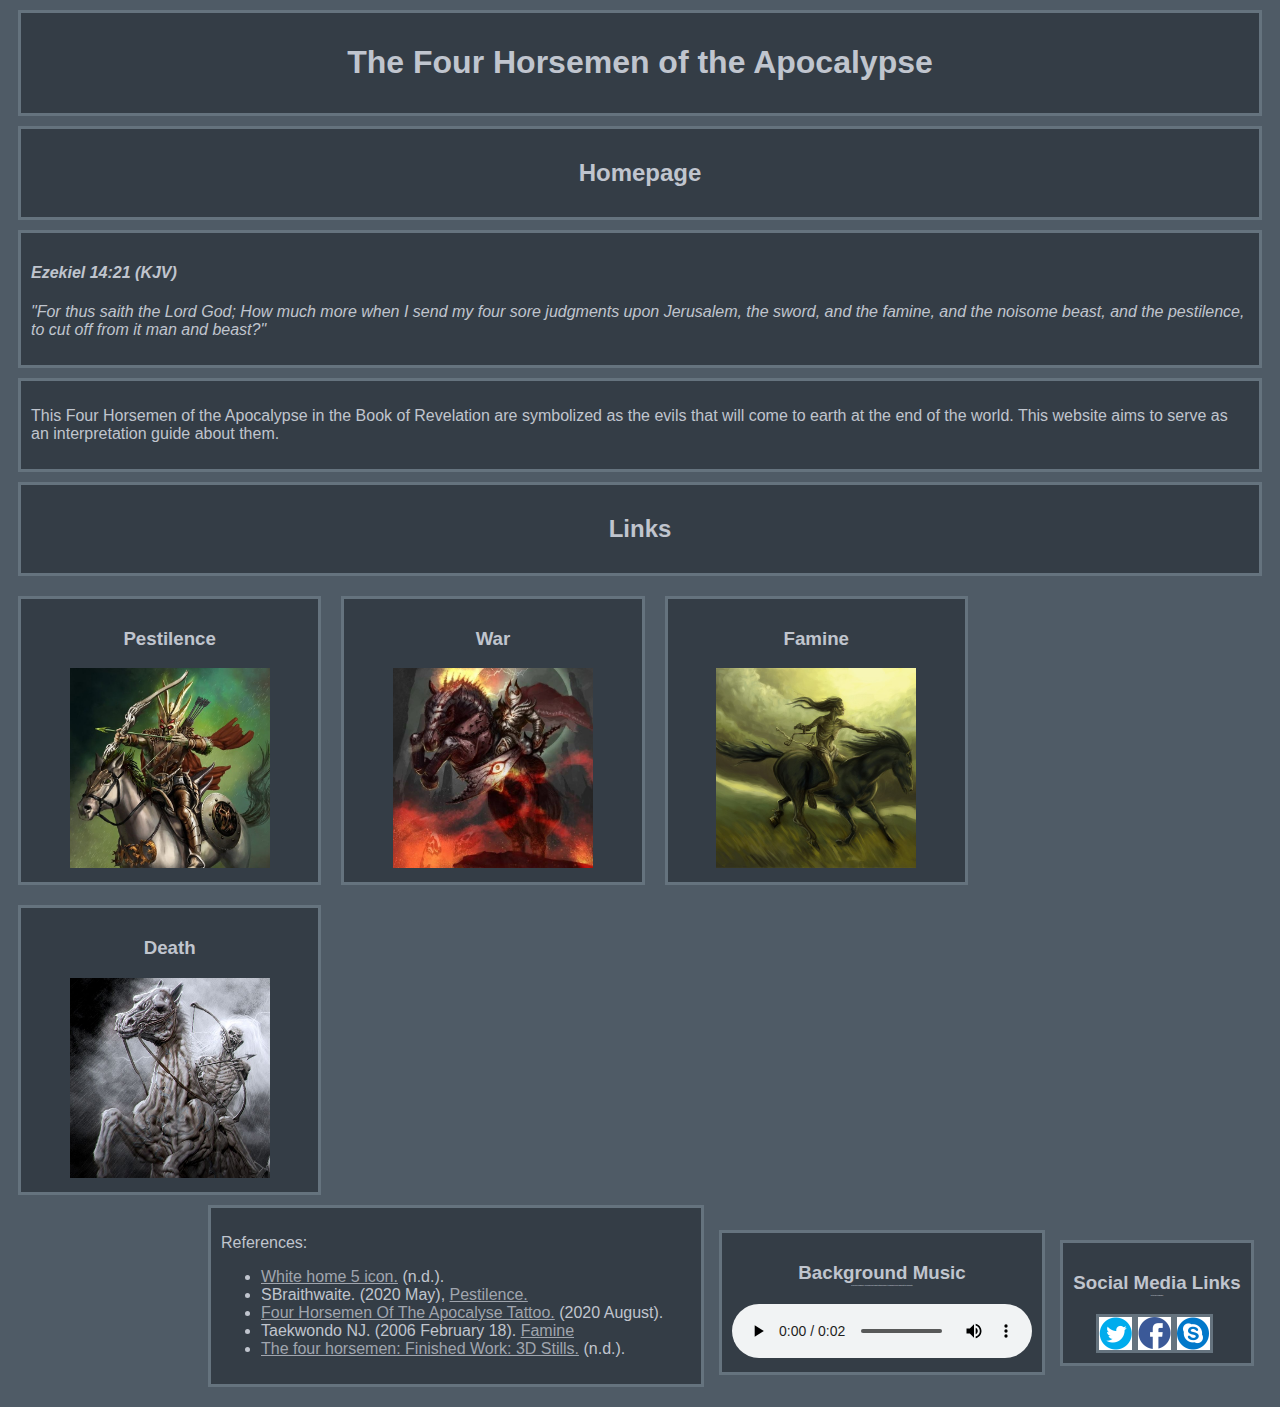
<file: 2QProjLithiumSalvador/index.html>
<!DOCTYPE html>
<html>
<head>
    <meta charset="UTF-8">
    <title>The Four Horsemen of the Apocalypse</title>
    <link rel="stylesheet" href="css\styling.css">
</head>
<body>
    <div class="title">
        <h1>The Four Horsemen of the Apocalypse</h1>
    </div>
    <div class="title">
        <h2>Homepage</h2>
    </div>
    <div class="verse">
        <h4>Ezekiel 14:21 (KJV)</h4>
        <p>"For thus saith the Lord God; How much more when I send my four sore judgments upon Jerusalem, the sword, and the famine, and the 
            noisome beast, and the pestilence, to cut off from it man and beast?"</p>
    </div>
    <div>
        <p>This Four Horsemen of the Apocalypse in the Book of Revelation are symbolized as the evils that will come to earth at the end of the world. 
            This website aims to serve as an interpretation guide about them.</p>
    </div>
    <div class="belowicons">
        <h2>Links</h2>
    </div>
    <nav>
        <a href="htdocs\pestilence.html" class="pagelink">
            <div class="icon">
                <h3>Pestilence</h3>
                <img src="images\pestilence.jpg" alt="Pestilence">
            </div>
        </a>
        <a href="htdocs\war.html" class="pagelink">
            <div class="icon">
                <h3>War</h3>
                <img src="images\war.jpg" alt="War">
            </div>
        </a>
        <a href="htdocs\famine.html" class="pagelink">
            <div class="icon">
                <h3>Famine</h3>
                <img src="images\famine.jpg" alt="Famine">
            </div>
        </a>
    </nav>
    <div class="icon">
        <h3>Death</h3>
        <img src="images\death.jpg" alt="Death">
    </div>
    <div class="belowicons" id="references">
        <p>References:</p>
        <ul>
            <li><a href="https://www.iconsdb.com/white-icons/home-5-icon.html" class="sourcelink">White home 5 icon.</a> (n.d.).</li>
            <li>SBraithwaite. (2020 May), <a href="https://www.pinterest.ph/pin/449797081507960774/" class="sourcelink">Pestilence.</a></li>
            <li><a href="https://www.pinterest.ph/pin/88242473921774538/" class="sourcelink">Four Horsemen Of The Apocalyse Tattoo.</a> (2020 August).</li>
            <li>Taekwondo NJ. (2006 February 18). <a href="https://www.deviantart.com/taekwondonj/art/Four-Horsemen-Famine-29212552" class="sourcelink">Famine</a></li>
            <li><a href="https://www.pinterest.ph/pin/495747871469283799/" class="sourcelink">The four horsemen: Finished Work: 3D Stills.</a> (n.d.).</li>
        </ul>
    </div>
    <div id="yes">
        <h3>Background Music<br><p class="hidden">for the sake of compliance. Also browsers don't support autoplay anymore. It is impossible to fully comply with the requirements.</p></h3>
        <audio controls autoplay>
            <source src="mmfiles\error.mp3" type="audio/mp3">
            Your browser does not support the audio tag.
        </audio>
    </div>
    <div id="socmed">
        <h3>Social Media Links<br><p class="hidden">for the sake of compliance</p></h3>
        <a id="twitter" href="https://www.twitter.com"><div class="link"></div></a>
        <a id="facebook" href="https://www.facebook.com"><div class="link"></div></a>
        <a id="skype" href="https://www.skype.com"><div class="link"></div></a>
    </div>
</body>
</html>
</file>
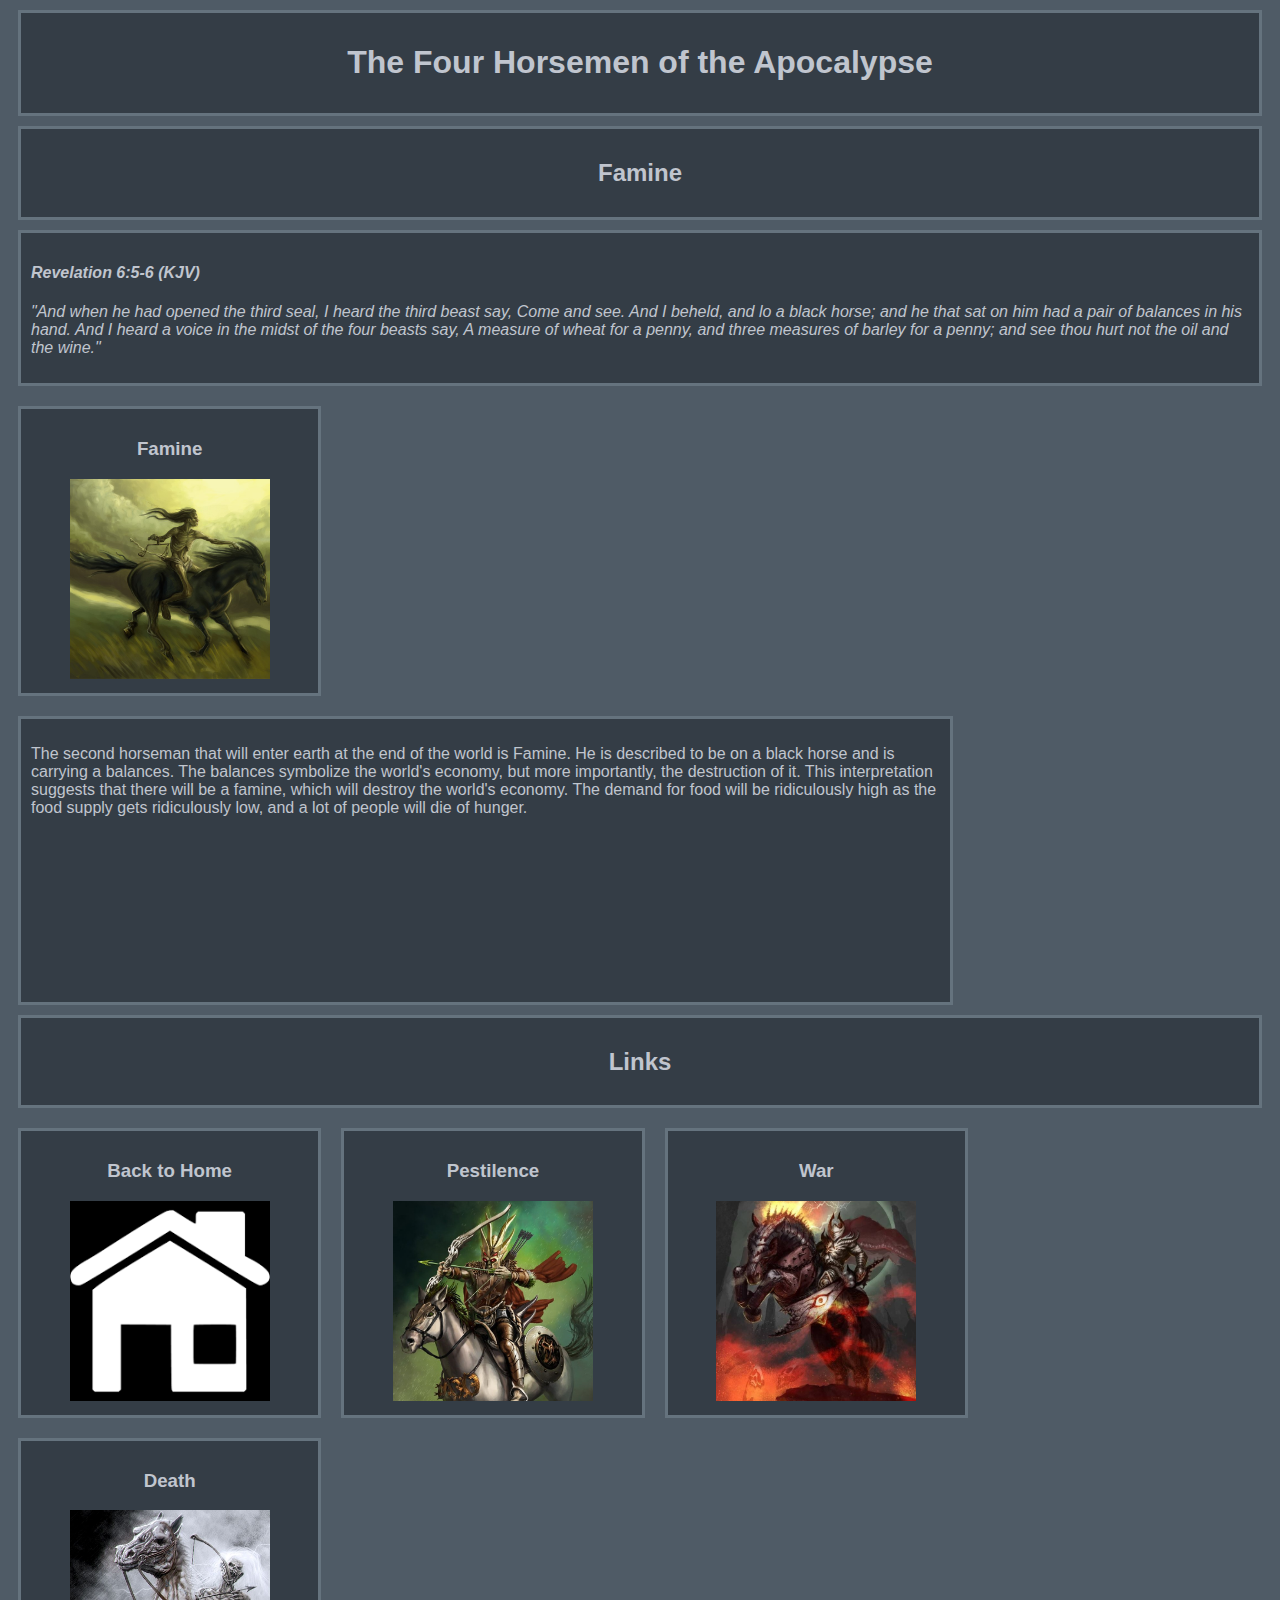
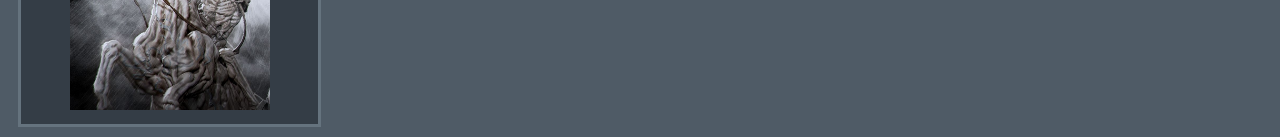
<file: 2QProjLithiumSalvador/htdocs/famine.html>
<!DOCTYPE html>
<html>
<head>
    <meta charset="UTF-8">
    <title>The Four Horsemen of the Apocalypse</title>
    <link rel="stylesheet" href="..\css\styling.css">
</head>
<body>
    <div class="title">
        <h1>The Four Horsemen of the Apocalypse</h1>
    </div>
    <div class="title">
        <h2>Famine</h2>
    </div>
    <div class="verse">
        <h4>Revelation  6:5-6 (KJV)</h4>
        <p>"And when he had opened the third seal, I heard the third beast say, Come and see. And I beheld, and lo a black horse; and he that sat on him had a pair of 
            balances in his hand. And I heard a voice in the midst of the four beasts say, A measure of wheat for a penny, and three measures of barley for a penny; 
            and see thou hurt not the oil and the wine."</p>
    </div>
    <div class="icon">
        <h3>Famine</h3>
        <img src="..\images\famine.jpg">
    </div>
    <div class="content">
        <p> The second horseman that will enter earth at the end of the world is Famine. He is described to be on a black horse and is carrying a balances. The balances 
            symbolize the world's economy, but more importantly, the destruction of it. This interpretation suggests that there will be a famine, which will destroy the 
            world's economy. The demand for food will be ridiculously high as the food supply gets ridiculously low, and a lot of people will die of hunger.
        </p>
    </div>
    <div class="belowicons">
        <h2>Links</h2>
    </div>
    <nav>
        <a href="..\index.html" class="pagelink">
            <div class="icon">
                <h3>Back to Home</h3>
                <img src="..\images\home.jpg">
            </div>
        </a>
        <a href="pestilence.html" class="pagelink">
            <div class="icon">
                <h3>Pestilence</h3>
                <img src="..\images\pestilence.jpg">
            </div>
        </a>
        <a href="war.html" class="pagelink">
            <div class="icon">
                <h3>War</h3>
                <img src="..\images\war.jpg">
            </div>
        </a>
        <div class="icon">
            <h3>Death</h3>
            <img src="..\images\death.jpg">
        </div>
    </nav>
</body>
</html>
</file>
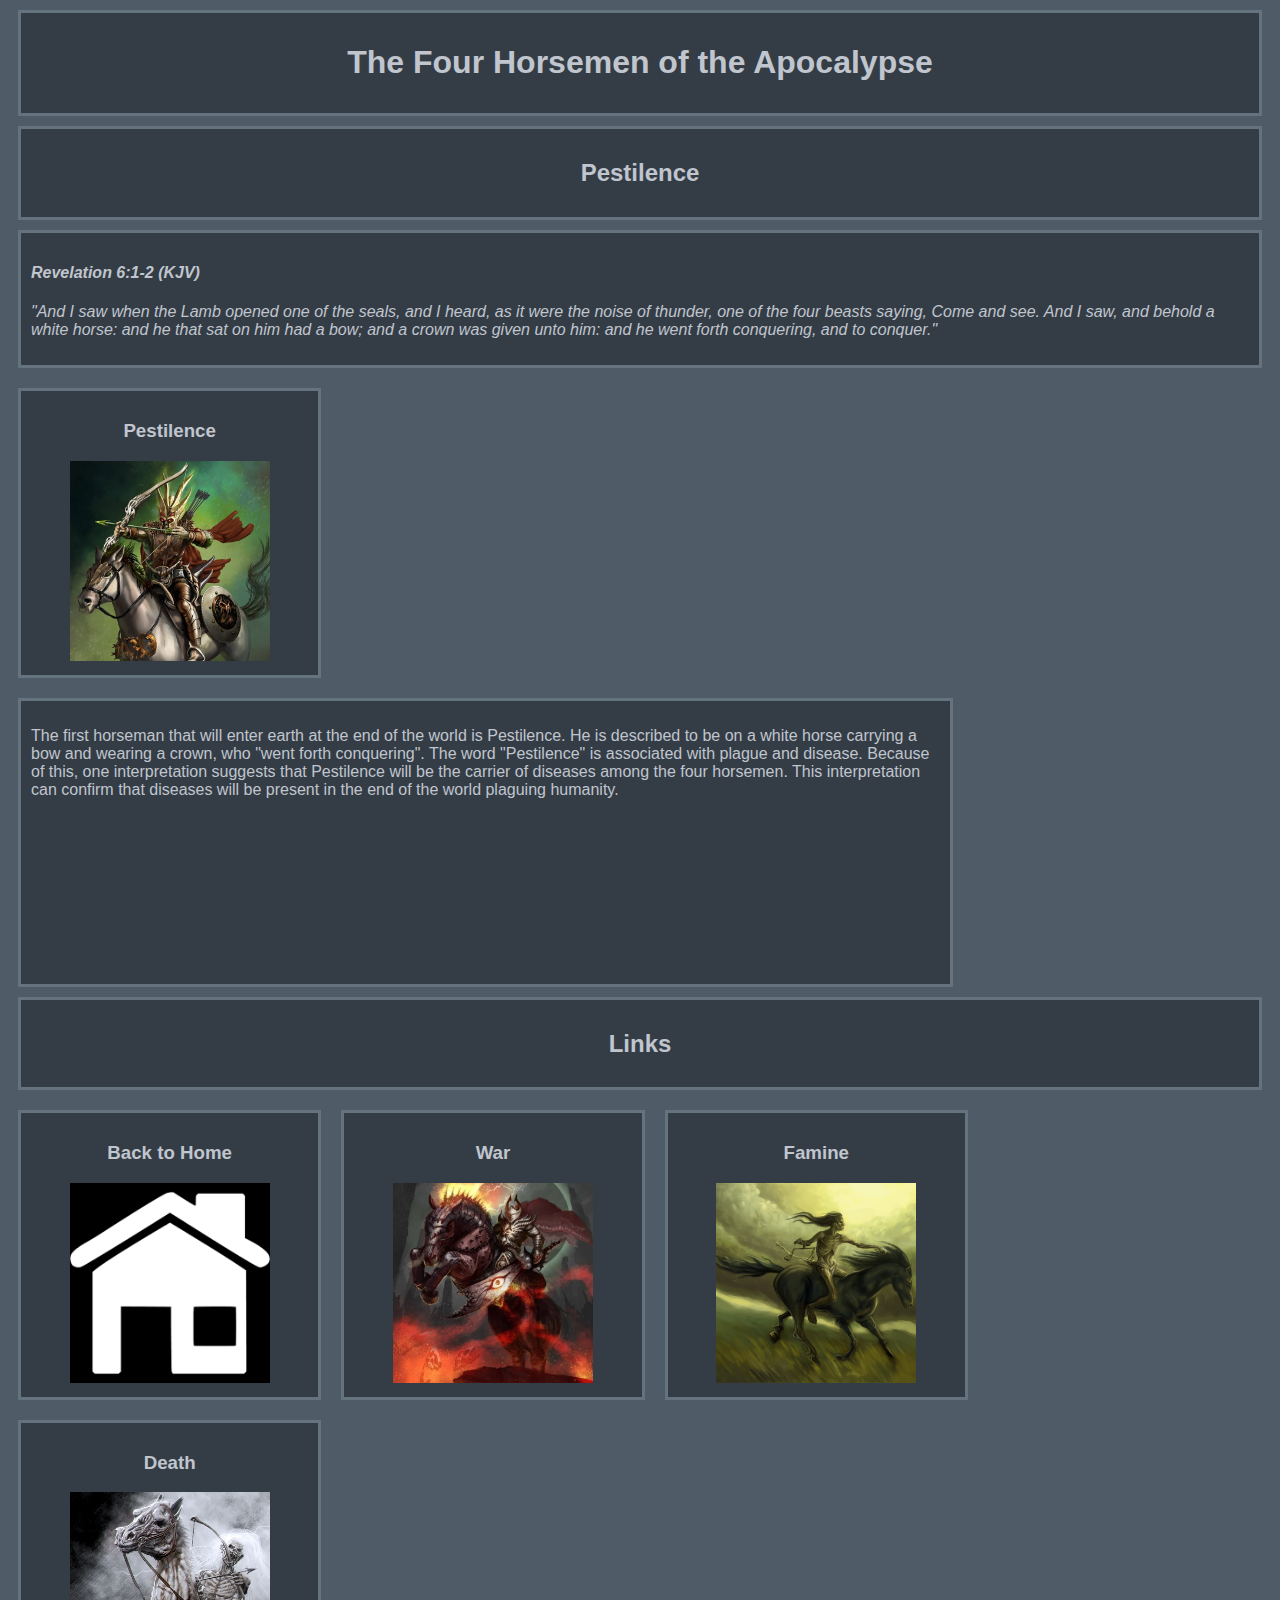
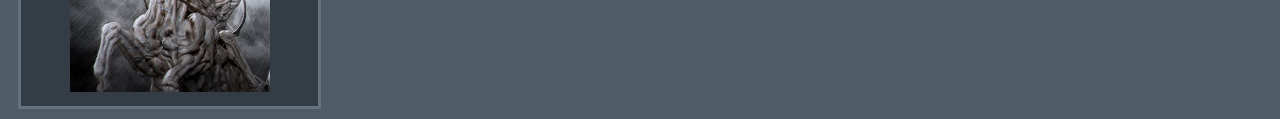
<file: 2QProjLithiumSalvador/htdocs/pestilence.html>
<!DOCTYPE html>
<html>
<head>
    <meta charset="UTF-8">
    <title>The Four Horsemen of the Apocalypse</title>
    <link rel="stylesheet" href="..\css\styling.css">
</head>
<body>
    <div class="title">
        <h1>The Four Horsemen of the Apocalypse</h1>
    </div>
    <div class="title">
        <h2>Pestilence</h2>
    </div>
    <div class="verse">
        <h4>Revelation 6:1-2 (KJV)</h4>
        <p>"And I saw when the Lamb opened one of the seals, and I heard, as it were the noise of thunder, one of the four beasts saying, Come and see. And I saw, and 
            behold a white horse: and he that sat on him had a bow; and a crown was given unto him: and he went forth conquering, and to conquer."</p>
    </div>
    <div class="icon">
        <h3>Pestilence</h3>
        <img src="..\images\pestilence.jpg">
    </div>
    <div class="content">
        <p> The first horseman that will enter earth at the end of the world is Pestilence. He is described to be on a white horse carrying a bow and wearing a crown, 
            who "went forth conquering". The word "Pestilence" is associated with plague and disease. Because of this, one interpretation suggests that Pestilence will 
            be the carrier of diseases among the four horsemen. This interpretation can confirm that diseases will be present in the end of the world plaguing humanity.
        </p>
    </div>
    <div class="belowicons">
        <h2>Links</h2>
    </div>
    <nav>
        <a href="..\index.html" class="pagelink">
            <div class="icon">
                <h3>Back to Home</h3>
                <img src="..\images\home.jpg">
            </div>
        </a>
        <a href="war.html" class="pagelink">
            <div class="icon">
                <h3>War</h3>
                <img src="..\images\war.jpg">
            </div>
        </a>
        <a href="famine.html" class="pagelink">
            <div class="icon">
                <h3>Famine</h3>
                <img src="..\images\famine.jpg">
            </div>
        </a>
        <div class="icon">
            <h3>Death</h3>
            <img src="..\images\death.jpg">
        </div>
    </nav>
</body>
</html>
</file>
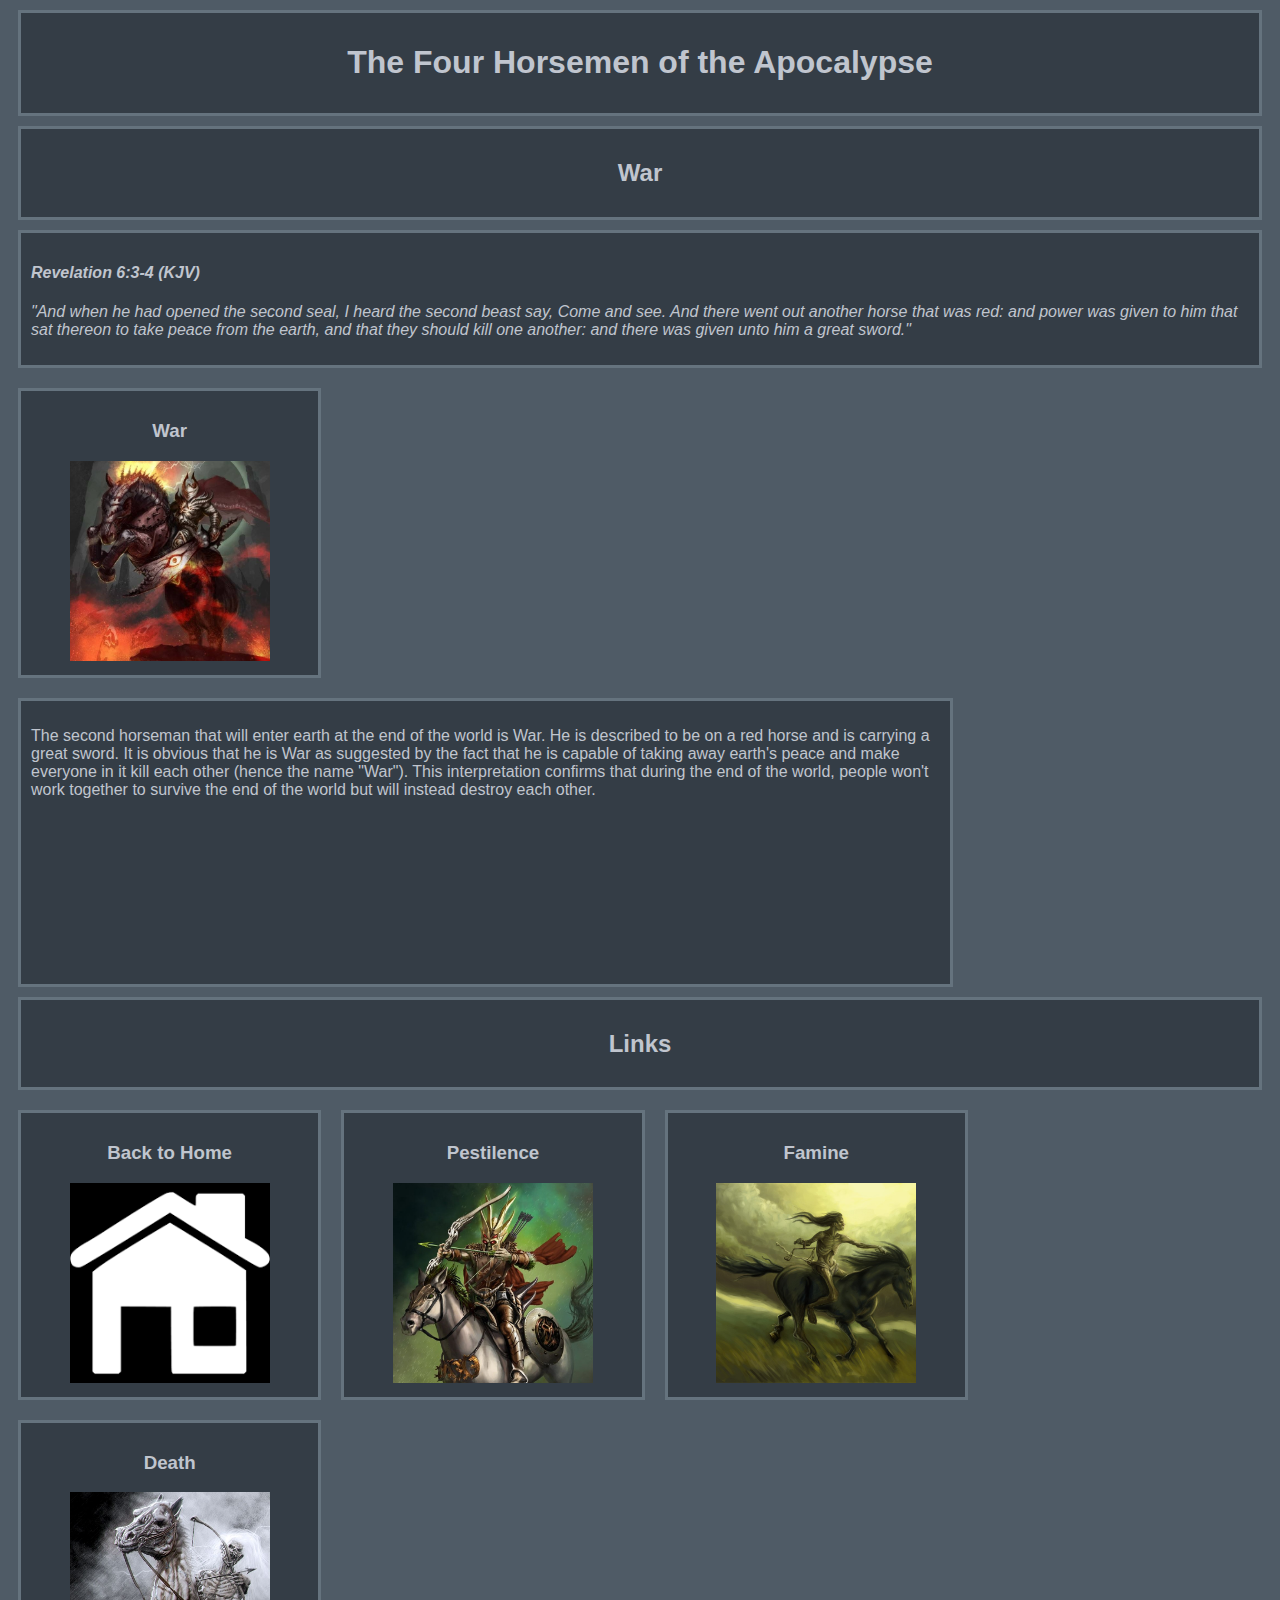
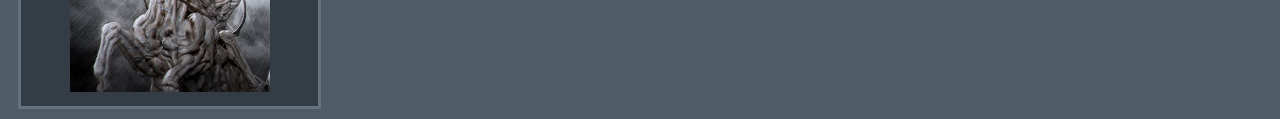
<file: 2QProjLithiumSalvador/htdocs/war.html>
<!DOCTYPE html>
<html>
<head>
    <meta charset="UTF-8">
    <title>The Four Horsemen of the Apocalypse</title>
    <link rel="stylesheet" href="..\css\styling.css">
</head>
<body>
    <div class="title">
        <h1>The Four Horsemen of the Apocalypse</h1>
    </div>
    <div class="title">
        <h2>War</h2>
    </div>
    <div class="verse">
        <h4>Revelation 6:3-4 (KJV) </h4>
        <p>"And when he had opened the second seal, I heard the second beast say, Come and see. And there went out another horse that was red: and power was given to 
            him that sat thereon to take peace from the earth, and that they should kill one another: and there was given unto him a great sword."</p>
    </div>
    <div class="icon">
        <h3>War</h3>
        <img src="..\images\war.jpg">
    </div>
    <div class="content">
        <p> The second horseman that will enter earth at the end of the world is War. He is described to be on a red horse and is carrying a great sword. It is obvious 
            that he is War as suggested by the fact that he is capable of taking away earth's peace and make everyone in it kill each other (hence the name "War"). This 
            interpretation confirms that during the end of the world, people won't work together to survive the end of the world but will instead destroy each other.
        </p>
    </div>
    <div class="belowicons">
        <h2>Links</h2>
    </div>
    <nav>
        <a href="..\index.html" class="pagelink">
            <div class="icon">
                <h3>Back to Home</h3>
                <img src="..\images\home.jpg">
            </div>
        </a>
        <a href="pestilence.html" class="pagelink">
            <div class="icon">
                <h3>Pestilence</h3>
                <img src="..\images\pestilence.jpg">
            </div>
        </a>
        <a href="famine.html" class="pagelink">
            <div class="icon">
                <h3>Famine</h3>
                <img src="..\images\famine.jpg">
            </div>
        </a>
        <div class="icon">
            <h3>Death</h3>
            <img src="..\images\death.jpg">
        </div>
    </nav>
</body>
</html>
</file>
